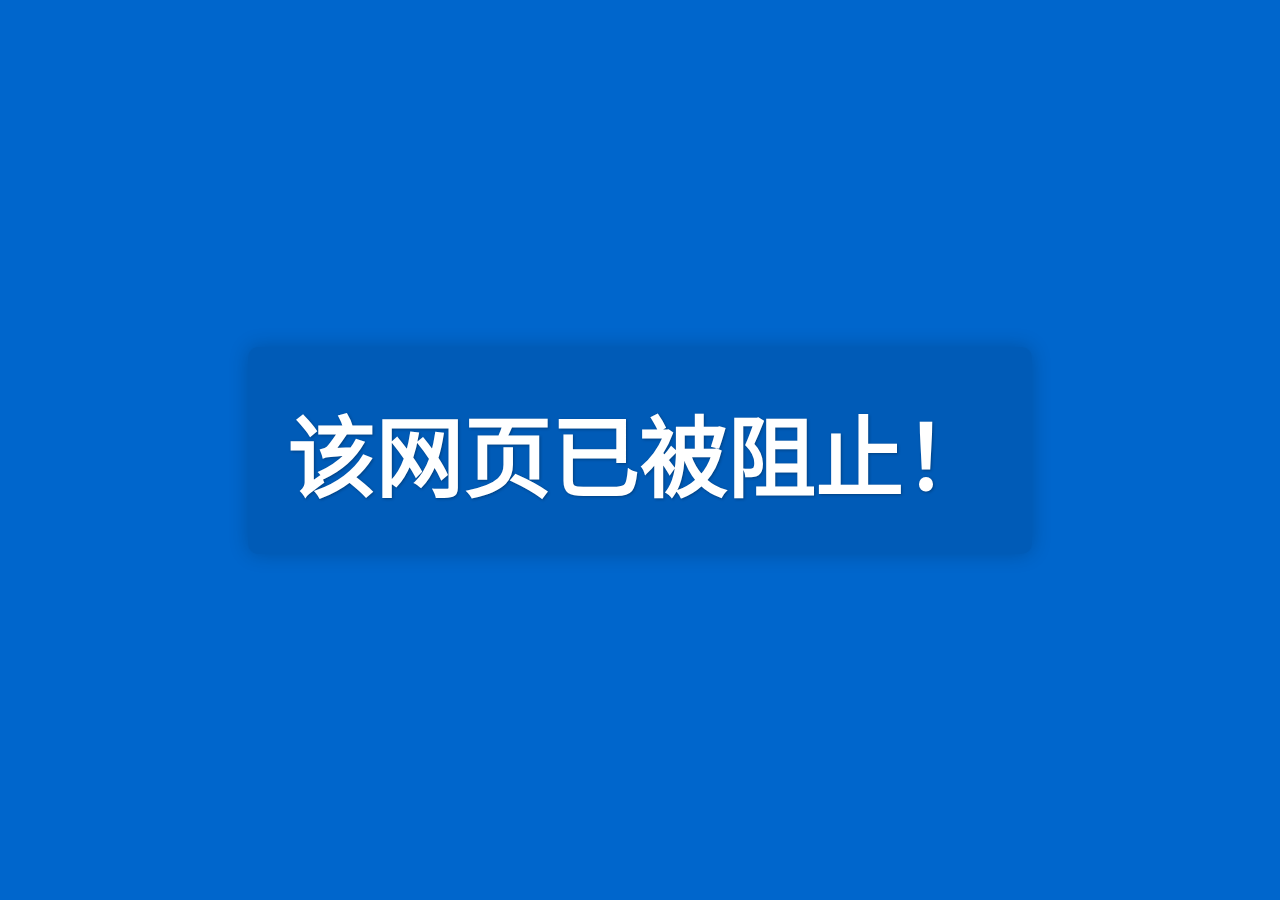
<file: templates/block.html>
<!DOCTYPE html>
<html lang="zh-cn">
<head>
    <meta charset="UTF-8">
    <meta name="viewport" content="width=device-width, initial-scale=1.0">
    <title>丝绸之路</title>
    <style>
        body {
            margin: 0;
            padding: 0;
            font-family: Arial, sans-serif;
            background-color: #0066cc; /* 蓝色背景 */
            color: white; /* 白色文字 */
            display: flex;
            justify-content: center;
            align-items: center;
            height: 100vh;
            text-align: center;
        }
        
        .block-message {
            font-size: 550%;
            font-weight: bold;
            text-shadow: 1px 1px 3px rgba(0, 0, 0, 0.3);
        }
        
        .container {
            background-color: rgba(0, 0, 0, 0.1);
            padding: 40px;
            border-radius: 10px;
            box-shadow: 0 0 20px rgba(0, 0, 0, 0.2);
        }
    </style>
</head>
<body>
    <div class="container">
        <div class="block-message">该网页已被阻止！</div>
    </div>
</body>
</html>
</file>
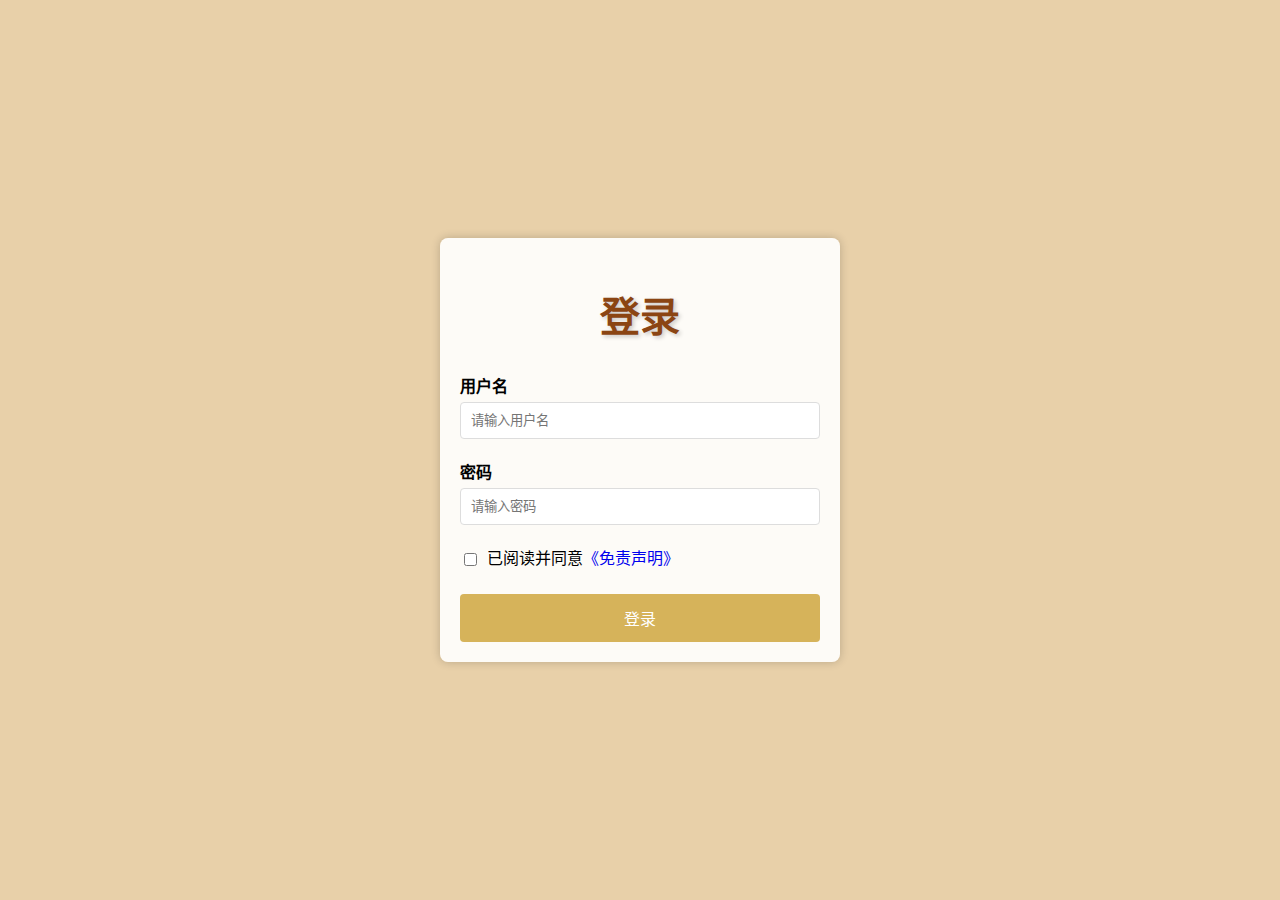
<file: templates/login.html>
<!DOCTYPE html>
<html lang="zh-cn">
<head>
    <meta charset="UTF-8">
    <meta name="viewport" content="width=device-width, initial-scale=1.0">
    <style>
    body {
    font-family: Arial, sans-serif;
    text-align: center;
    background-color: #e8d0a9; /* 淡金色，类似丝绸的颜色 */
    background-size: cover;
    background-position: center;
    background-repeat: no-repeat;
    background-attachment: fixed;
    margin: 0;
    padding: 0;
    /* 添加以下属性使内容垂直居中 */
    display: flex;
    justify-content: center;
    align-items: center;
    min-height: 100vh;
}
.container {
    min-width: 360px;
    margin: 0 auto;
    padding: 20px;
    background-color: rgba(255, 255, 255, 0.9);
    border-radius: 8px;
    box-shadow: 0 0 10px rgba(0, 0, 0, 0.2);
}
h1 {
    color: #8b4513;
    margin-bottom: 30px;
    font-family: '楷体', cursive;
    font-size: 2.5em;
    text-shadow: 2px 2px 4px rgba(0, 0, 0, 0.2);
}
.form-group {
    margin-bottom: 20px;
    text-align: left;
}
label {
    display: block;
    margin-bottom: 5px;
    font-weight: bold;
}
input[type="text"], input[type="password"] {
    width: 100%;
    padding: 10px;
    border: 1px solid #ddd;
    border-radius: 4px;
    box-sizing: border-box;
}
input[type="submit"] {
    background-color: #d6b35a;
    color: white;
    border: none;
    padding: 12px 20px;
    border-radius: 4px;
    cursor: pointer;
    font-size: 16px;
    width: 100%;
}
input[type="submit"]:hover {
    background-color: #a67c1a;
}
.error-message {
    color: red;
    margin-top: 15px;
}
    </style>
    <title>丝绸之路</title>
</head>
<body>
    <div class="container">
        <h1>登录</h1>
        <form action="" method="post">
            <div class="form-group">
                <label for="username">用户名</label>
                <input type="text" id="username" placeholder="请输入用户名" name="user" required="required">
            </div>
            <div class="form-group">
                <label for="password">密码</label>
                <input type="password" id="password" placeholder="请输入密码" name="password" required="required">
            </div>
            <div class="form-group" style="display: flex; align-items: center; text-align: left;">
                <input type="checkbox" id="disclaimer" required="required" style="width: auto; margin-right: 10px;">
                <label for="disclaimer" style="display: inline; font-weight: normal;">
                    已阅读并同意<a href="#" onclick="showDisclaimer(); return false;" style="text-decoration: none;">《免责声明》</a>
                </label>
            </div>
            <input type="submit" value="登录">
        </form>
        <div id="error-container"></div>
    </div>
    <div id="disclaimer-modal" style="display: none; position: fixed; top: 0; left: 0; width: 100%; height: 100%; background-color: rgba(0,0,0,0.5); z-index: 1000; justify-content: center; align-items: center;">
        <div style="background-color: white; padding: 20px; border-radius: 8px; max-width: 80%; max-height: 80%; overflow-y: auto;">
            <h2>免责声明</h2>
            <p>本服务仅供学习和研究使用，用户在使用本服务时应遵守相关法律法规。</p>
            <p>用户使用本服务访问的所有内容均由用户自行承担责任，与本服务提供方无关。</p>
            <p>本服务不对用户通过本服务获取的任何内容的准确性、合法性或可靠性负责。</p>
            <p>用户同意不将本服务用于任何非法目的或违反任何适用的法律法规。</p>
            <button onclick="closeDisclaimer()" style="background-color: #d6b35a; color: white; border: none; padding: 8px 16px; border-radius: 4px; cursor: pointer; margin-top: 10px;">关闭</button>
        </div>
    </div>
    
    
    <script>
        if({login_failed}) {
            var errorContainer = document.getElementById('error-container');
            errorContainer.innerHTML = '<p class="error-message">登录失败，请检查用户名或密码</p>';
        }

        function showDisclaimer() {
            document.getElementById('disclaimer-modal').style.display = 'flex';
        }
        
        function closeDisclaimer() {
            document.getElementById('disclaimer-modal').style.display = 'none';
        }
    </script>
</body>
</html>
</file>
